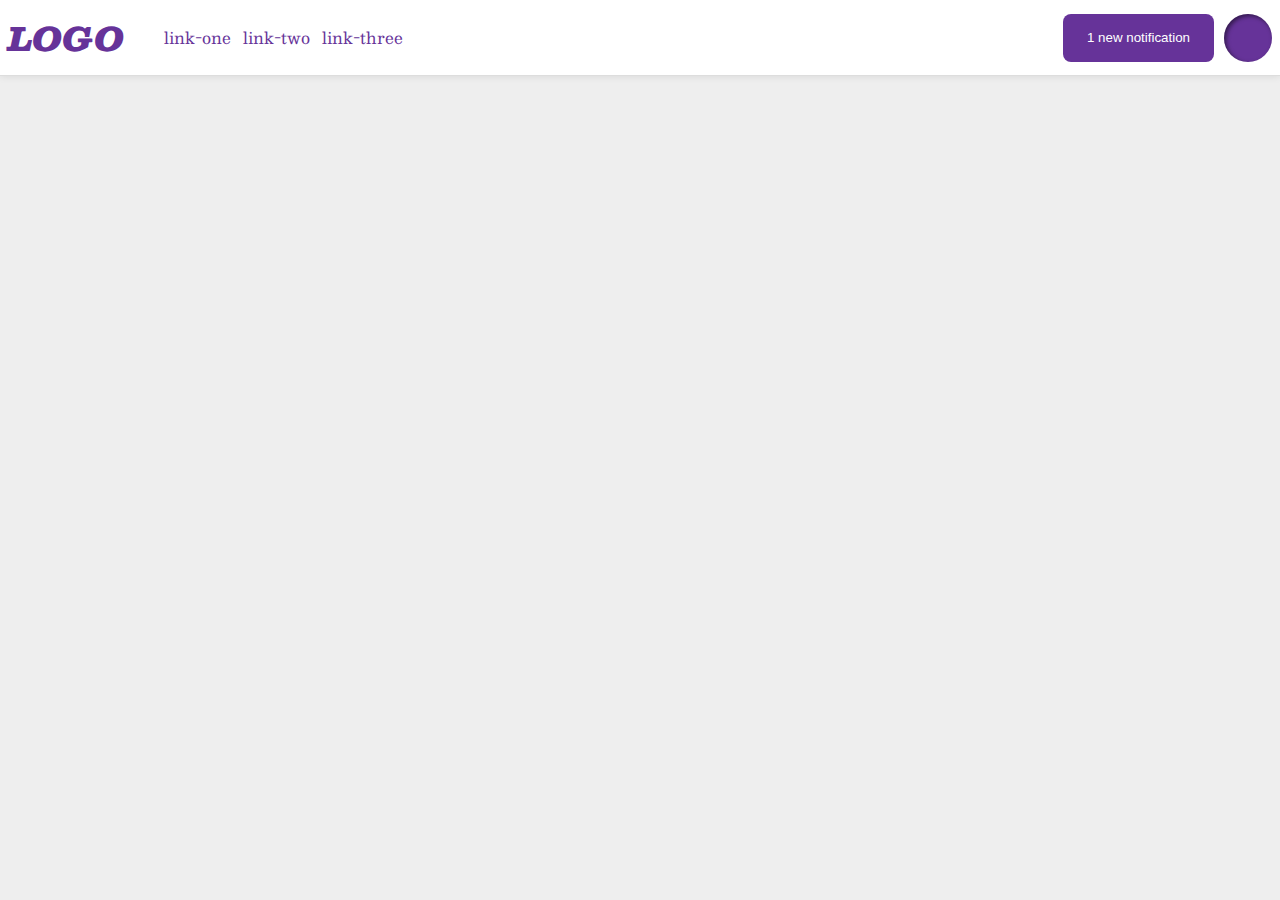
<file: foundations/flex/03-flex-header-2/index.html>
<!DOCTYPE html>
<html lang="en">
  <head>
    <meta charset="UTF-8">
    <meta http-equiv="X-UA-Compatible" content="IE=edge">
    <meta name="viewport" content="width=device-width, initial-scale=1.0">
    <title>Flex Header 2</title>
    <link rel="stylesheet" href="style.css">
  </head>
  <body>
    <div class="header">
      <div class="left">
        <div class="logo">
          LOGO
        </div>
        <ul class="links">
          <li><a href="https://google.com">link-one</a></li>
          <li><a href="https://google.com">link-two</a></li>
          <li><a href="https://google.com">link-three</a></li>
        </ul>
      </div>
     <div class="right">
      <button class="notifications">
        1 new notification
      </button>
      <div class="profile-image"></div>
     </div>

    </div>
  </body>
</html>
</file>
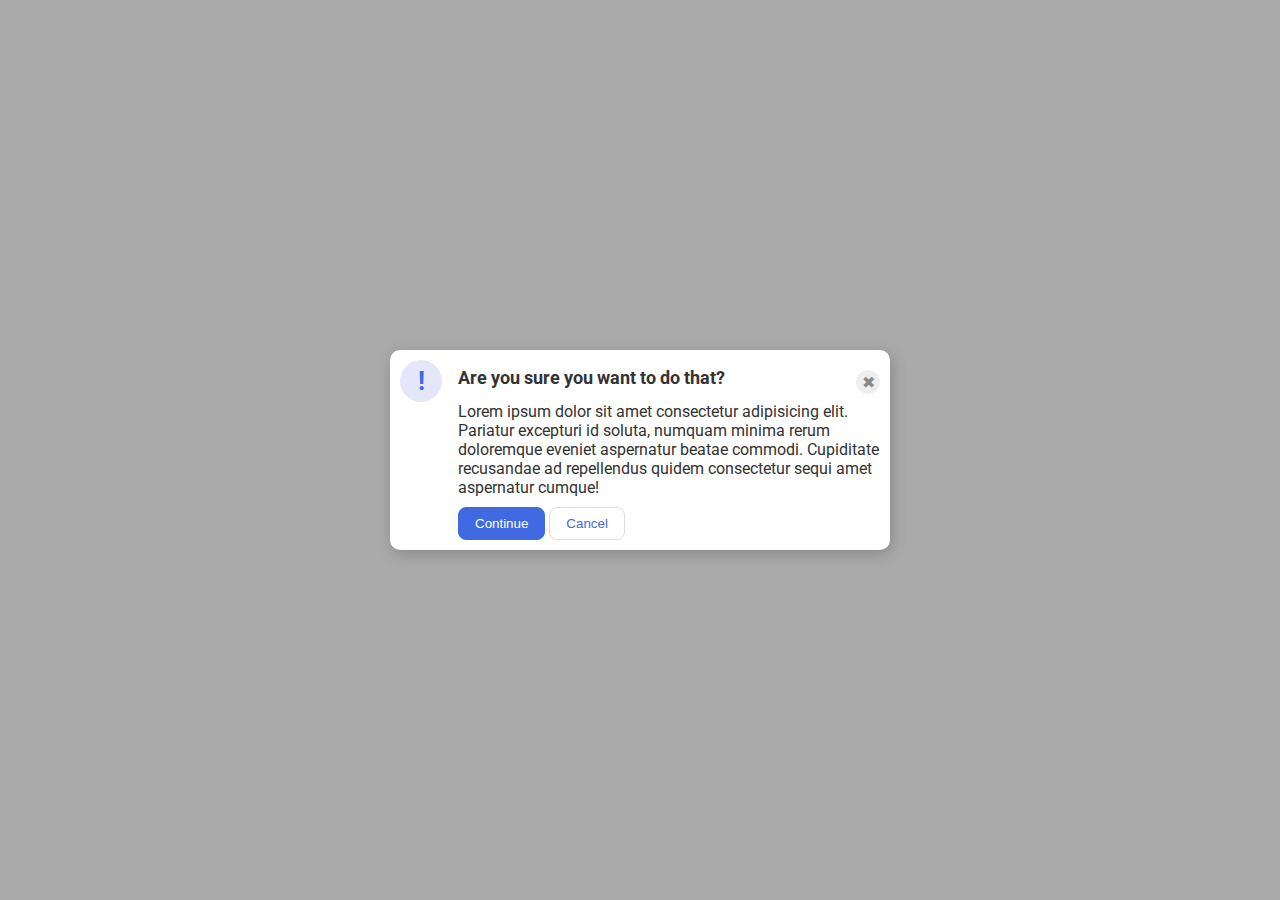
<file: foundations/flex/05-flex-modal/index.html>
<!DOCTYPE html>
<html lang="en">
  <head>
    <meta charset="UTF-8">
    <meta http-equiv="X-UA-Compatible" content="IE=edge">
    <meta name="viewport" content="width=device-width, initial-scale=1.0">
    <link rel="stylesheet" href="style.css">
    <title>Modal</title>
  </head>
  <body>
    <div class="modal">
      <div class="icon">!</div>
      <div class="content">
        <div class="header">Are you sure you want to do that?
        <button class="close-button">✖</button>
        </div>
        <div class="text">Lorem ipsum dolor sit amet consectetur adipisicing elit. Pariatur excepturi id soluta, numquam minima rerum doloremque eveniet aspernatur beatae commodi. Cupiditate recusandae ad repellendus quidem consectetur sequi amet aspernatur cumque!</div>
        <button class="continue">Continue</button>
        <button class="cancel">Cancel</button>
      </div>
     
    </div>
  </body>
</html>
</file>
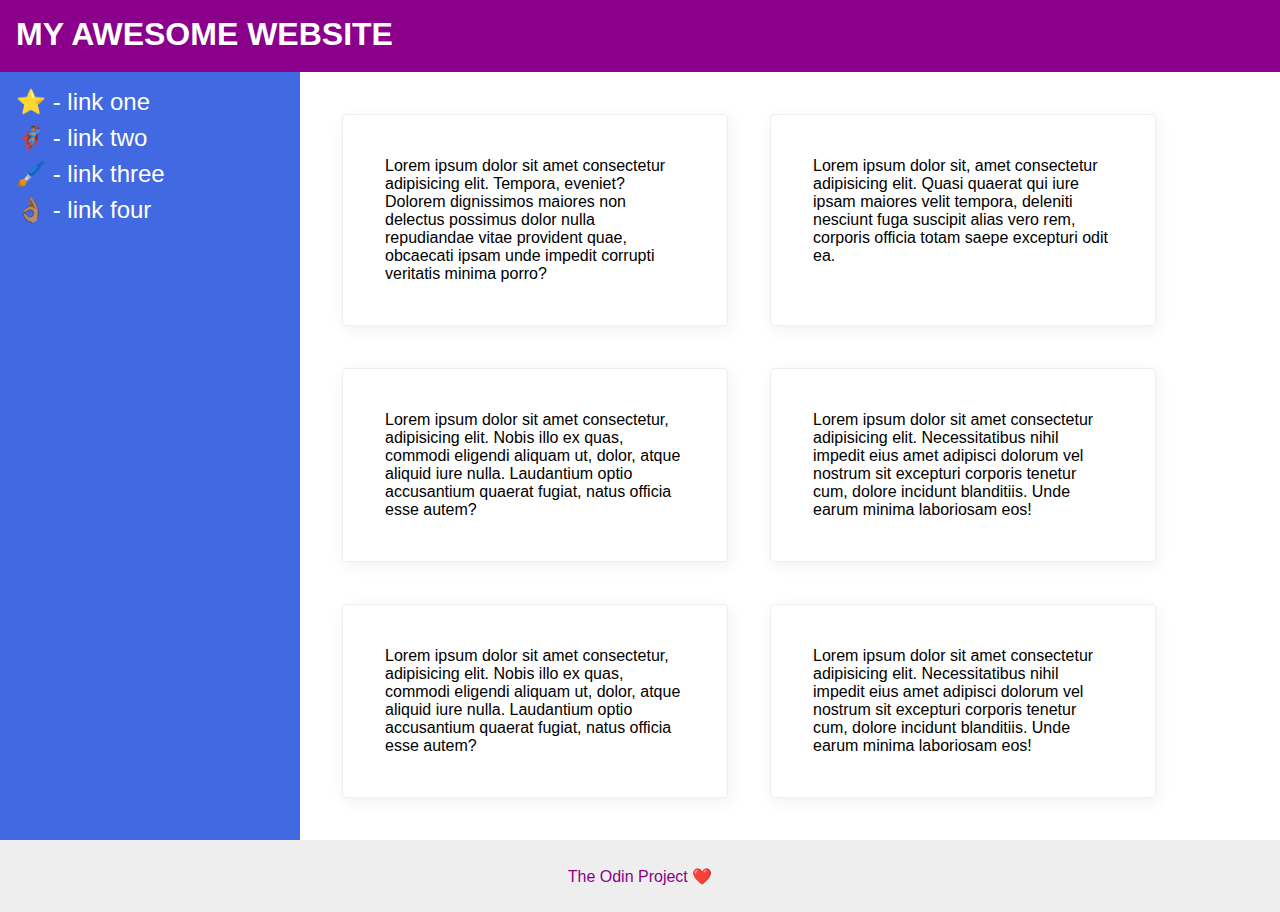
<file: foundations/flex/07-flex-layout-2/index.html>
<!DOCTYPE html>
<html lang="en">
  <head>
    <meta charset="UTF-8">
    <meta http-equiv="X-UA-Compatible" content="IE=edge">
    <meta name="viewport" content="width=device-width, initial-scale=1.0">
    <title>The Holy Grail</title>
    <link rel="stylesheet" href="style.css">
  </head>
  <body>
    <div class="header">
      MY AWESOME WEBSITE
    </div>
    <div class="content">
      <div class="sidebar">
        <ul>
          <li><a href="#">⭐ - link one</a></li>
          <li><a href="#">🦸🏽‍♂️ - link two</a></li>
          <li><a href="#">🖌️ - link three</a></li>
          <li><a href="#">👌🏽 - link four</a></li>
        </ul>
      </div>
      <div class="card-container">
        <div class="card">Lorem ipsum dolor sit amet consectetur adipisicing elit. Tempora, eveniet? Dolorem dignissimos maiores non delectus possimus dolor nulla repudiandae vitae provident quae, obcaecati ipsam unde impedit corrupti veritatis minima porro?</div>
        <div class="card">Lorem ipsum dolor sit, amet consectetur adipisicing elit. Quasi quaerat qui iure ipsam maiores velit tempora, deleniti nesciunt fuga suscipit alias vero rem, corporis officia totam saepe excepturi odit ea.</div>
        <div class="card">Lorem ipsum dolor sit amet consectetur, adipisicing elit. Nobis illo ex quas, commodi eligendi aliquam ut, dolor, atque aliquid iure nulla. Laudantium optio accusantium quaerat fugiat, natus officia esse autem?</div>
        <div class="card">Lorem ipsum dolor sit amet consectetur adipisicing elit. Necessitatibus nihil impedit eius amet adipisci dolorum vel nostrum sit excepturi corporis tenetur cum, dolore incidunt blanditiis. Unde earum minima laboriosam eos!</div>
        <div class="card">Lorem ipsum dolor sit amet consectetur, adipisicing elit. Nobis illo ex quas, commodi eligendi aliquam ut, dolor, atque aliquid iure nulla. Laudantium optio accusantium quaerat fugiat, natus officia esse autem?</div>
        <div class="card">Lorem ipsum dolor sit amet consectetur adipisicing elit. Necessitatibus nihil impedit eius amet adipisci dolorum vel nostrum sit excepturi corporis tenetur cum, dolore incidunt blanditiis. Unde earum minima laboriosam eos!</div>
        </div>
      
      </div>
    <div class="footer">
      The Odin Project ❤️
    </div>
  </body>
</html>
</file>
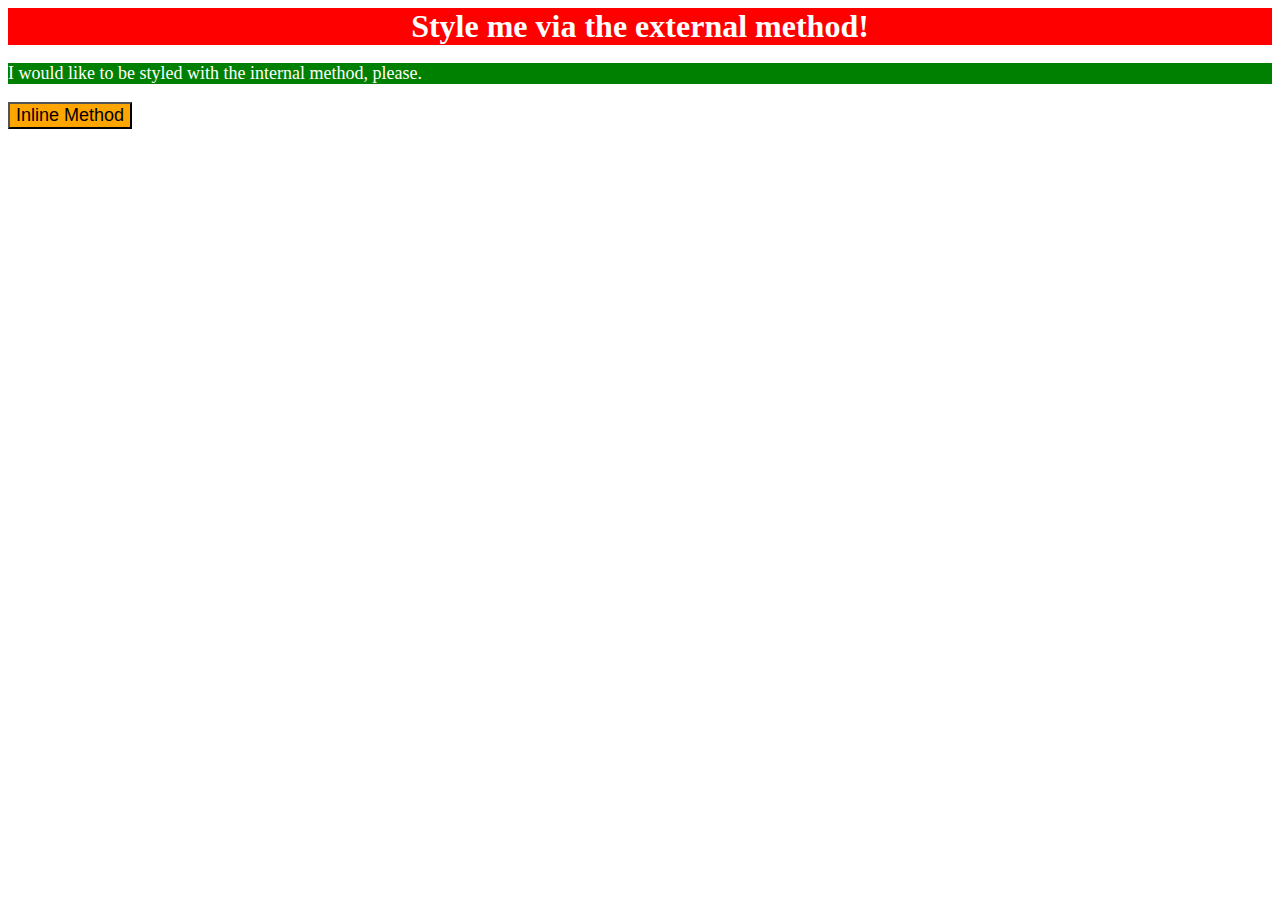
<file: foundations/intro-to-css/01-css-methods/index.html>
<!DOCTYPE html>
<html lang="en">
  <head>
    <link rel="stylesheet" href="style.css">
    <meta charset="UTF-8">
    <meta http-equiv="X-UA-Compatible" content="IE=edge">
    <meta name="viewport" content="width=device-width, initial-scale=1.0">
    <title>Methods for Adding CSS</title>
  </head>
  <body>
    <div>Style me via the external method!</div>
    <p>I would like to be styled with the internal method, please.</p>
    <button>Inline Method</button>
  </body>
</html>
</file>
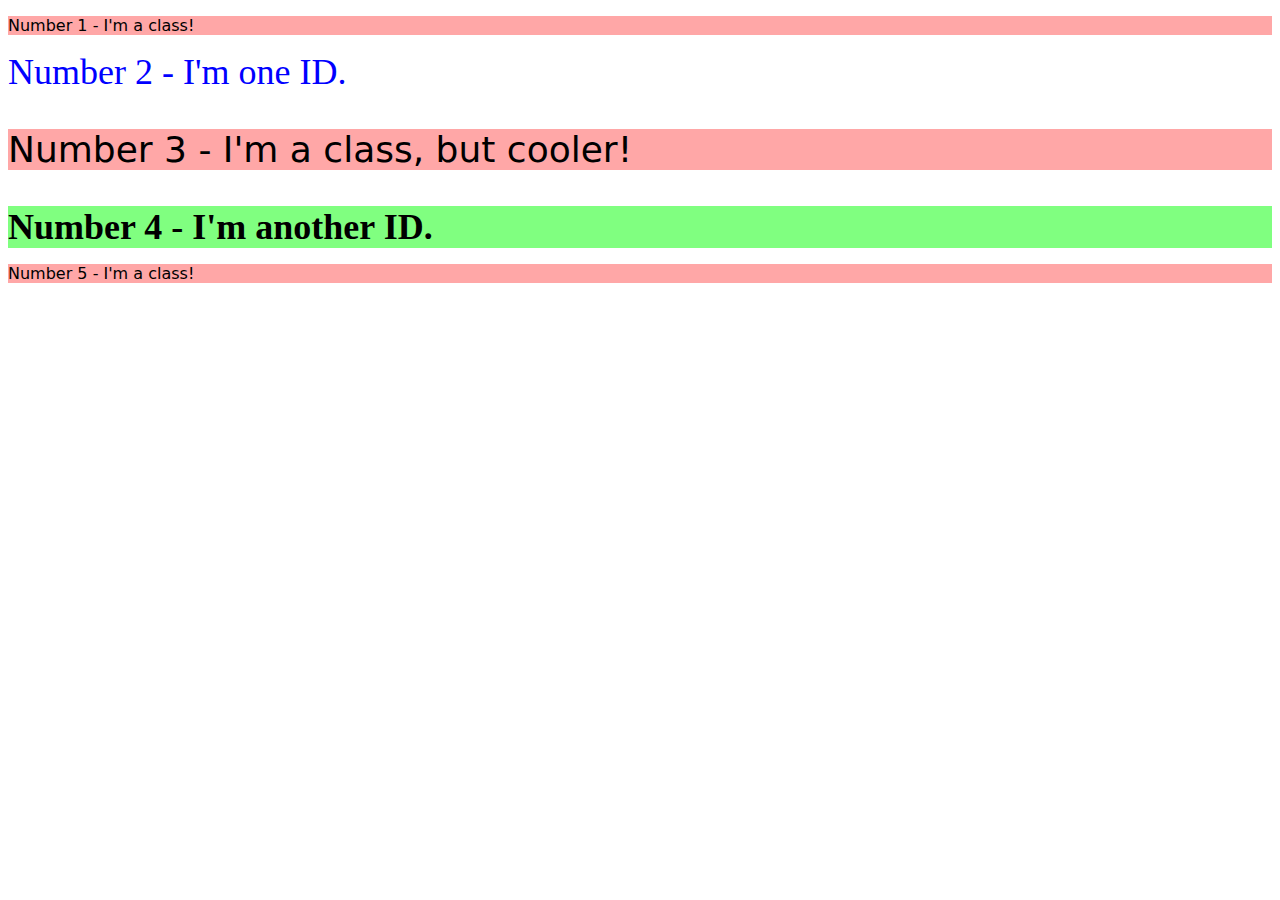
<file: foundations/intro-to-css/02-class-id-selectors/index.html>
<!DOCTYPE html>
<html lang="en">
  <head>
    <meta charset="UTF-8">
    <meta http-equiv="X-UA-Compatible" content="IE=edge">
    <meta name="viewport" content="width=device-width, initial-scale=1.0">
    <title>Class and ID Selectors</title>
    <link rel="stylesheet" href="style.css">
  </head>
  <body>
    <p class="number1">Number 1 - I'm a class!</p>
    <div id="number2">Number 2 - I'm one ID.</div>
    <p class="number1 number3">Number 3 - I'm a class, but cooler!</p>
    <div id="number4" class="number3">Number 4 - I'm another ID.</div>
    <p class="number1">Number 5 - I'm a class!</p>
  </body>
</html>
</file>
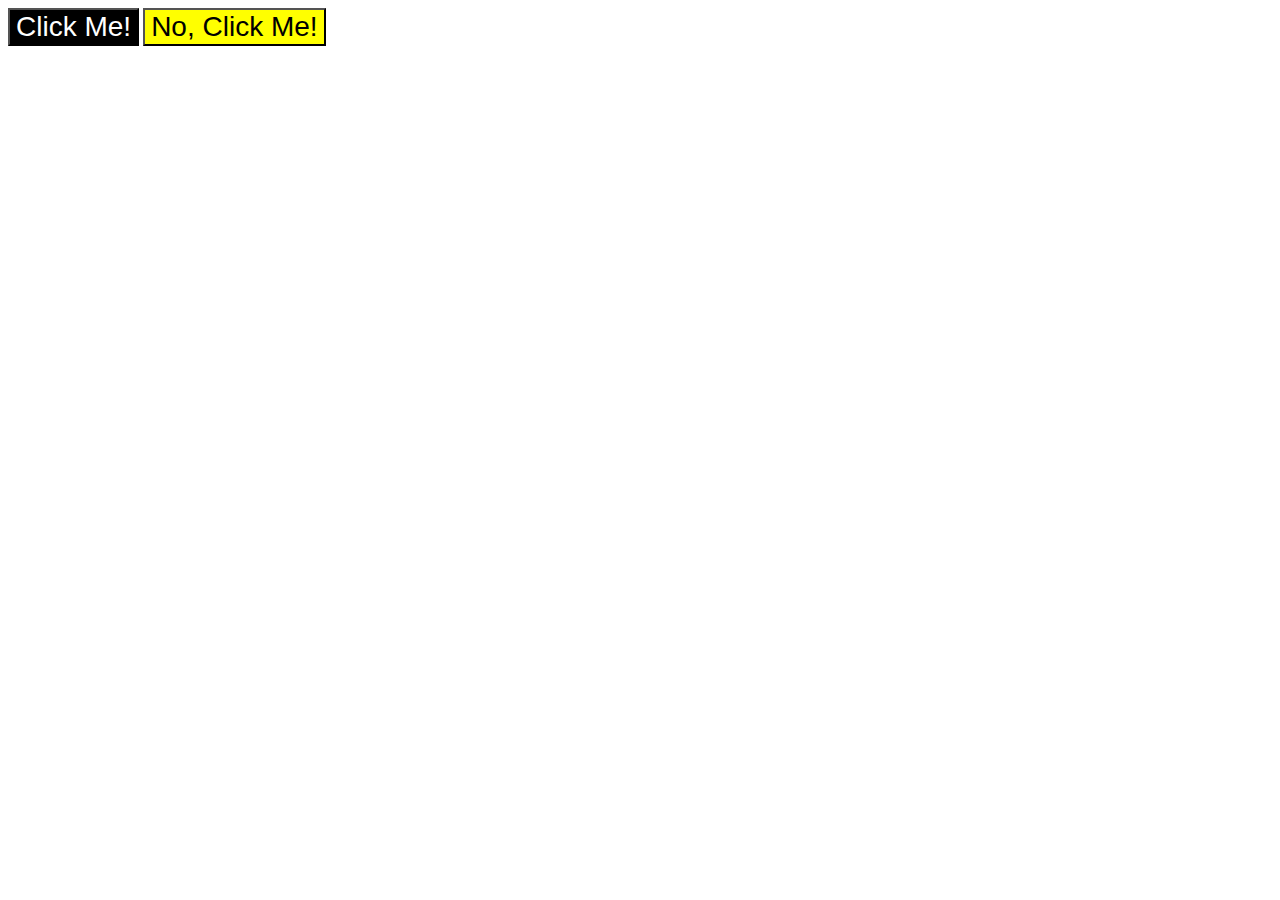
<file: foundations/intro-to-css/03-grouping-selectors/index.html>
<!DOCTYPE html>
<html lang="en">
  <head>
    <meta charset="UTF-8">
    <meta http-equiv="X-UA-Compatible" content="IE=edge">
    <meta name="viewport" content="width=device-width, initial-scale=1.0">
    <title>Grouping Selectors</title>
    <link rel="stylesheet" href="style.css">
  </head>
  <body>
    <button id="button1">Click Me!</button>
    <button id="button2">No, Click Me!</button>
  </body>
</html>
</file>
<file: foundations/flex/03-flex-header-2/style.css>
/* this is some magical font-importing.  
you'll learn about it later. */
@import url('https://fonts.googleapis.com/css2?family=Besley:ital,wght@0,400;1,900&display=swap');

body {
  margin: 0;
  background: #eee;
  font-family: Besley, serif;
}

.header {
  background: white;
  border-bottom: 1px solid #ddd;
  box-shadow: 0 0 8px rgba(0,0,0,.1);
  padding: 8px;
  display: flex;
  align-items: center;
  justify-content: space-between;
}

.profile-image {
  background: rebeccapurple;
  box-shadow: inset 2px 2px 4px rgba(0,0,0,.5);
  border-radius: 50%;
  width: 48px;
  height: 48px;
}

.logo {
  color: rebeccapurple;
  font-size: 32px;
  font-weight: 900;
  font-style: italic;
}

button {
  border: none;
  border-radius: 8px;
  background: rebeccapurple;
  color: white;
  padding: 8px 24px;
}

a {
  /* this removes the line under our links */
  text-decoration: none;
  color: rebeccapurple;
}

ul {
  list-style-type: none;
  display: flex;
  gap: 12px;
}
.left{
  display: flex;
  align-items: center;
  justify-content: flex-start;
}
.right{
  display: flex;
  justify-content: flex-end;
  gap: 10px;
}
</file>
<file: foundations/flex/05-flex-modal/style.css>
@import url('https://fonts.googleapis.com/css2?family=Roboto:wght@400;700&display=swap');

html, body {
  height: 100%;
}

body {
  font-family: Roboto, sans-serif;
  margin: 0;
  background: #aaa;
  color: #333;
  /* I'll give you this one for free lol */
  display: flex;
  align-items: center;
  justify-content: center;
}

.modal {
  background: white;
  width: 480px;
  border-radius: 10px;
  box-shadow: 2px 4px 16px rgba(0,0,0,.2);
  display: flex;
  padding: 10px;
  gap: 16px;
}

.icon {
  color: royalblue;
  font-size: 26px;
  font-weight: 700;
  background: lavender;
  width: 42px;
  height: 42px;
  border-radius: 50%;
  display: flex;
  align-items: center;
  justify-content: center;
  flex-shrink: 0;
}

.close-button {
  background: #eee;
  border-radius: 50%;
  color: #888;
  font-weight: 400;
  font-size: 16px;
  height: 24px;
  width: 24px;
  display: flex;
  align-items: center;
  justify-content: center;
  border: 1px solid #eee;
  padding: 0;
}

button {
  cursor: pointer;
  padding: 8px 16px;
  border-radius: 8px;
  margin-top: 10px;
}

button.continue {
  background: royalblue;
  border: 1px solid royalblue;
  color: white;
}

button.cancel {
  background: white;
  border: 1px solid #ddd;
  color: royalblue;
}
.header
{
  display: flex;
  justify-content: space-between;
  align-items: center;
  font-size: 18px;
  font-weight: 700;
  margin-bottom: 8px;
}
</file>
<file: foundations/flex/07-flex-layout-2/style.css>
body {
  font-family: -apple-system, BlinkMacSystemFont, 'Segoe UI', Roboto, Oxygen, Ubuntu, Cantarell, 'Open Sans', 'Helvetica Neue', sans-serif;
  margin: 0;
  min-height: 100vh;
  display: flex;
  flex-direction: column;
}

.header {
  height: 72px;
  background: darkmagenta;
  color: white;
  padding: 16px;
  font-weight: 800;
  box-sizing: border-box;
  font-size: 32px;
}

.footer {
  height: 72px;
  background: #eee;
  color: darkmagenta;
  display: flex;
  justify-content: center;
  align-items: center;
}

.sidebar {
  width: 300px;
  background: royalblue;
  box-sizing: border-box;
  flex-shrink: 0;
}

.card {
  border: 1px solid #eee;
  box-shadow: 2px 4px 16px rgba(0,0,0,.06);
  border-radius: 4px;
  width: 300px;
  padding: 42px;
}
.content
{
  display: flex;
  justify-content: space-between;
  flex:1
}
ul{
  list-style-type: none;
  display: flex;
  flex-direction: column;
  justify-content: center;
  align-items:flex-start;
  padding: 0;
  margin: 0;
  gap: 8px;
padding: 16px;
}
a{
  text-decoration: none;
  color: white;
  font-size: 24px
}
.card-container
{
  display: flex;
  padding: 42px;
  flex-wrap: wrap;
  gap: 42px;
}
</file>
<file: foundations/intro-to-css/01-css-methods/style.css>
div{
    background-color: red;
    color: white;
    font-size: 32px;
    text-align: center;
    font-weight: bold;
}
p{
    background-color: green;
    color: white;
    text-align: left;
    font-size: 18px;
}
button{
    background-color: orange;
    font-size: 18px;
}
</file>
<file: foundations/intro-to-css/02-class-id-selectors/style.css>
.number1{
    background-color: rgb(255, 167, 167);
    font-family: Verdana, "DejaVu Sans", sans-serif;
}
#number2{
    color: #0000ff;
    font-size: 36px;
  }
.number3{
    font-size: 36px;
}
#number4{
    background-color: hsl(120, 100%, 75%);
    font-weight: bold;
}
</file>
<file: foundations/intro-to-css/03-grouping-selectors/style.css>
#button1, #button2{
    font-family: Helvetica, "Times New Roman", sans-serif;
    font-size: 28px;
}
#button1{
    background-color: black;
    color: white;
}
#button2{
    background-color: yellow;
}
</file>
